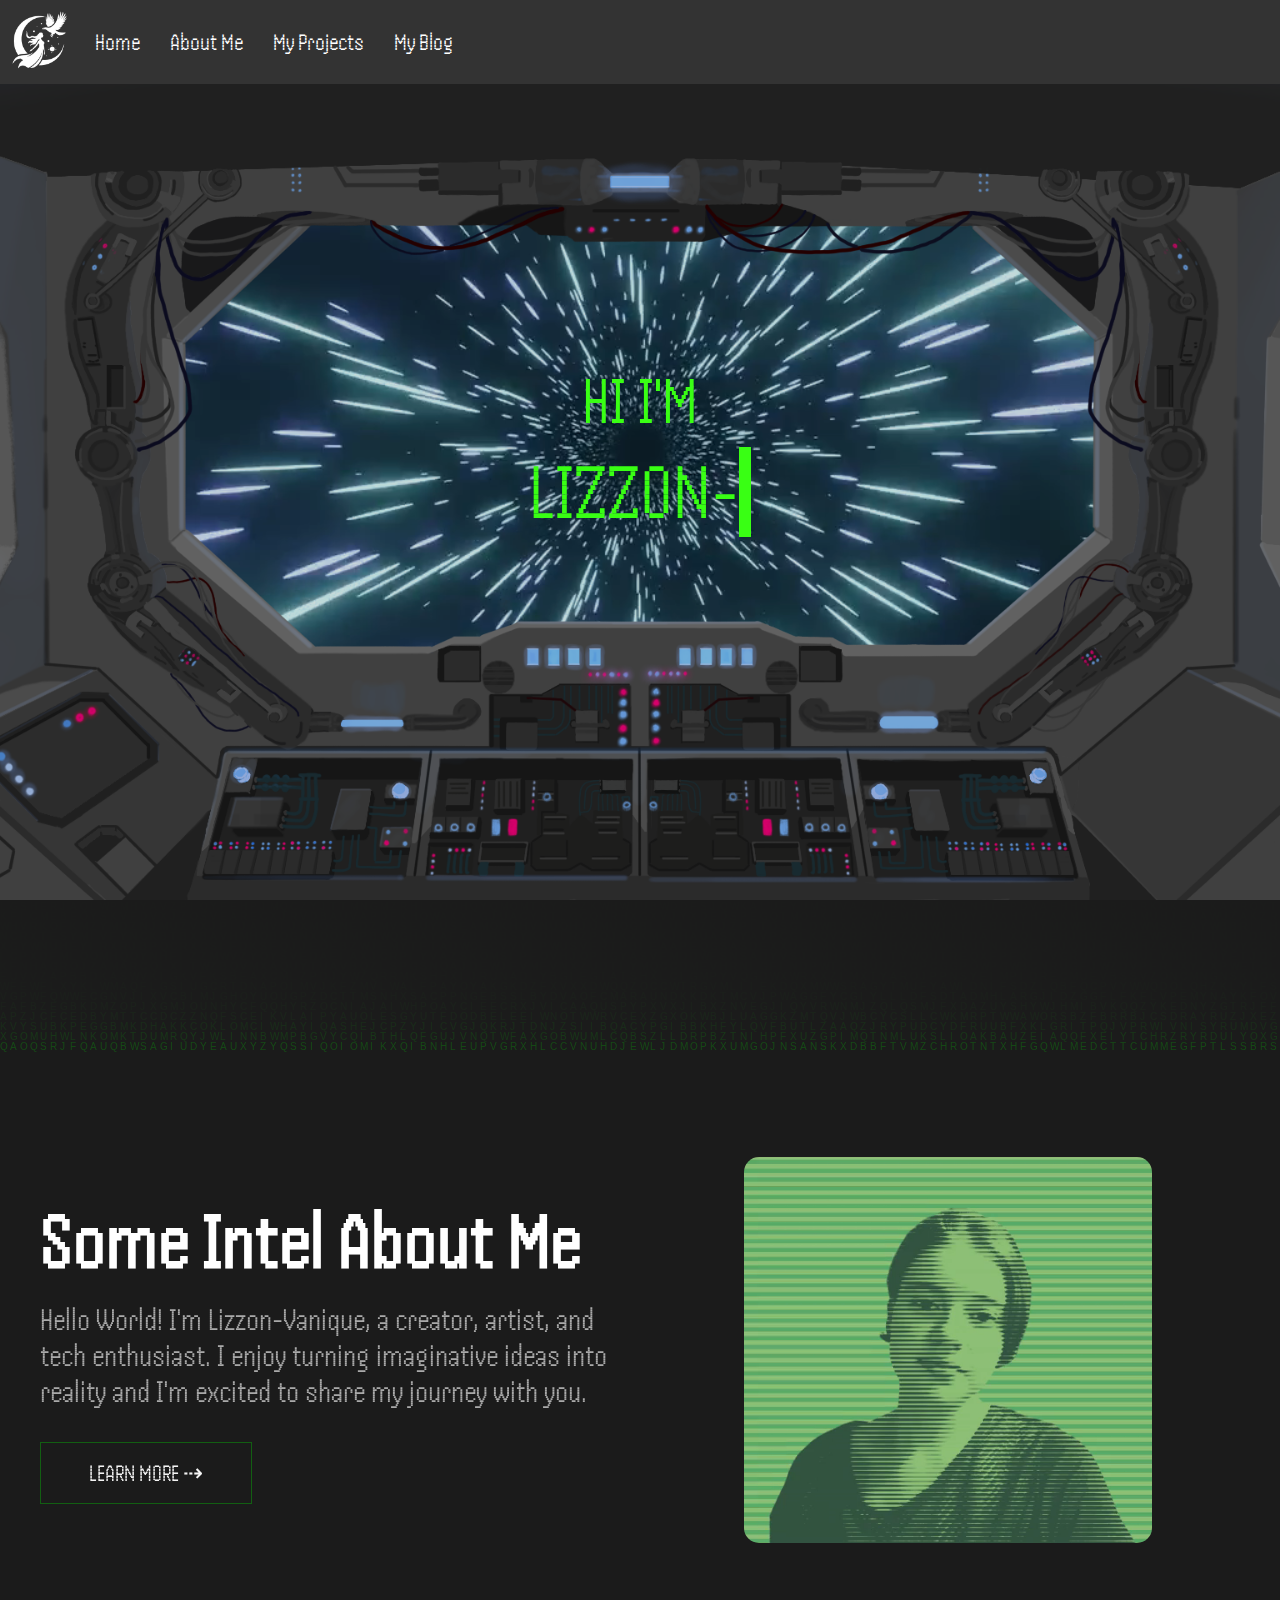
<file: index.html>
<!DOCTYPE html>
<html lang="en">
  <head>
    <meta charset="UTF-8" />
    <meta name="viewport" content="width=device-width, initial-scale=1.0" />
    <title>Lizzon-Vanique Portfolio</title>
    <link rel="stylesheet" href="styles/styles.css" />
    <link rel="preconnect" href="https://fonts.googleapis.com" />
    <link rel="preconnect" href="https://fonts.gstatic.com" crossorigin />
    <link
      href="https://fonts.googleapis.com/css2?family=Handjet:wght@100..900&display=swap"
      rel="stylesheet"
    />
  </head>
  <body>
    <!-- Navigation Bar -->
    <div id="navbar-placeholder"></div>

    <!-- Home Section with Background Video and Changing Text -->
    <section class="home" id="home">
      <div class="overlay"></div>
      <div class="video-container">
        <video autoplay loop muted playsinline preload="auto">
          <source
            src="res/Star%20Warp_Optimized.mp4"
            type="video/mp4"
          />
        </video>
      </div>
      <!-- Spaceship overlay image -->
      <img
        src="res/Spaceship%20Overlay.png"
        alt="Spaceship Overlay"
        class="spaceship-overlay"
      />
      <div class="centered-text">
        <div class="text-container">
          <div class="static-text">Hi I'm</div>
          <div class="typing-wrapper">
            <span class="typing-text" id="changing-text">Lizzon-Vanique</span>
          </div>
        </div>
      </div>
    </section>
    <!-- About Me Section -->
    <section class="about-me matrix-rain">
      <canvas></canvas>
      <div class="about-content">
        <div class="about-video">
          <video autoplay loop muted playsinline>
            <source
              src="res/Me with green filter.mp4"
              type="video/mp4"
              alt="Animated self-portrait"
            />
          </video>
        </div>
        <div class="about-text">
          <h2>Some Intel About Me</h2>
          <p>
            Hello World! I'm Lizzon-Vanique, a creator, artist, and tech enthusiast.
            I enjoy turning imaginative ideas into reality and I'm excited to share my journey with you.
          </p>
          <div class="btn-container">
            <a href="pages/about.html" class="btn">Learn More &#x21e2;</a>
          </div>
        </div>
      </div>
    </section>           
    <script src="js/script.js"></script>
  </body>
</html>
</file>
<file: styles/styles.css>
/* Reset basic styles */
html {
  scroll-behavior: smooth; /* Smooth scrolling */
}

* {
  margin: 0;
  padding: 0;
  box-sizing: border-box;
  font-family: "Handjet", cursive;
}

/* Navigation Bar */
.navbar {
  display: flex;
  align-items: center;
  position: fixed;
  top: 0;
  width: 100%;
  background-color: #333;
  z-index: 1000;
}

.navbar .logo img {
  height: 5rem;
  width: auto;
}

.navbar ul {
  list-style-type: none;
  display: flex;
  justify-content: left;
  margin: 0;
  padding: 0;
}

.navbar ul li {
  margin: 0 15px;
}

.navbar ul li a {
  text-decoration: none;
  color: white;
  font-size: 1.5rem;
  transition: color 0.3s ease;
}

.navbar ul li a:hover {
  color: #aaaaaa;
}

/* Home Section */
.home {
  height: 100vh;
  width: 100%;
  display: flex;
  justify-content: center;
  align-items: center;
  position: relative;
  overflow: hidden; /* Prevent overflow issues */
}

/* Video Container */
.video-container {
  position: absolute;
  top: 0;
  left: 0;
  width: 100%;
  height: 100%;
  display: flex;
  justify-content: center;
  align-items: center;
  z-index: 0; /* Ensure video is behind everything */
}

.video-container video {
  min-width: 100%;
  min-height: 100%;
  object-fit: cover;
}

/* Spaceship Overlay Image */
.spaceship-overlay {
  position: absolute;
  top: 0;
  left: 0;
  width: 100%;
  height: 100%;
  display: flex;
  justify-content: center;
  align-items: center;
  z-index: 2; /* Ensure it's on top of the video */
  object-fit: cover; /* Ensure the image covers the video area */
  pointer-events: none; /* Allow clicks to pass through if needed */
}

/* Dark overlay to slightly dim the background GIF */
.overlay {
  position: absolute;
  top: 0;
  left: 0;
  width: 100%;
  height: 100%;
  background-color: rgba(0, 0, 0, 0.15);
  z-index: 3; /* Ensure it's above the video but below the overlay image */
}

/* Centered Text Container */
.centered-text {
  z-index: 3; /* Ensure it's above everything else */
  text-align: center;
  display: flex;
  justify-content: center;
  align-items: center;
  height: 100vh;
  position: relative;
}

/* Text Container */
.text-container {
  position: relative;
  display: inline-block;
}

/* Static Text */
.static-text {
  color: #39ff14;
  font-size: 4.2rem;
  text-transform: uppercase;
  animation: breathe 3s ease-in-out infinite;
}

/* Typing Wrapper */
.typing-wrapper {
  display: inline-block;
  margin-top: 0.5rem;
}

/* Typing Text */
.typing-text {
  font-size: 5rem;
  color: #39ff14;
  text-transform: uppercase;
  white-space: nowrap;
  overflow: hidden;
  border-right: 0.15em solid #39ff14;
  animation: typing 4s steps(30, end), blink-caret 0.75s step-end infinite,
  breathe 3s ease-in-out infinite;
}

/* About Me Section */
.about-me {
  min-height: 100vh; /* Ensure the section covers the full viewport */
  width: 100%;
  display: flex;
  justify-content: center;
  align-items: center;
  padding: 4rem 2rem;
  background-color: transparent;
}

.matrix-rain{
  position: relative; /* This is important to position the canvas correctly */
  overflow: hidden;   /* Ensures no overflow if canvas goes outside the section */
}

.matrix-rain canvas {
  position: absolute;
  top: 0;
  left: 0;
  width: 100%;
  height: 100%;
  z-index: -1; /* Make sure the canvas stays behind other content */
}

.about-content {
  position: relative;
  display: flex;
  max-width: 1200px;
  width: 100%;
  align-items: center;
  gap: 2rem;
  flex-direction: row-reverse; /* Swap image and text positions */
  z-index: 1;
}

/* Media query for screens smaller than 768px (typical mobile screens) */
@media (max-width: 768px) {

  .static-text{
    font-size: 2rem;
  }

  .typing-text{
    font-size: 2.5rem;
  }

  .about-content {
    flex-direction: column; /* Stack video below text on smaller screens */
    text-align: center; /* Optional: Center-align text */
  }

  .about-video, .about-text {
    width: 100%; /* Ensure full width for both video and text */
  }

  .about-video video {
    width: 70%; /* Adjust video width for smaller screens */
    margin: 0 auto; /* Center video */
  }

  .btn-container{
    flex-direction: column;
  }

}

.about-text {
  flex: 1;
}

.about-text h2 {
  font-size: 5rem;
  color: #fff; /* White text for contrast */
  margin-bottom: 1rem;
}

.about-text p {
  font-size: 2rem;
  color: #aaaaaa; /* Light grey for paragraph text */
  margin-bottom: 2rem;
}

.btn-container {
  display: flex;
  justify-content: left;
  align-items: center;
}

.btn {
  text-decoration: none;
  border: 1px solid rgba(0, 255, 0, 0.3);
  position: relative;
  overflow: hidden;
  font-size: 1.5rem;
  padding: 1rem 3rem;
  color: #f4f4f4;
  text-transform: uppercase;
}

.btn:hover {
  box-shadow: 1px 1px 25px 10px rgba(0, 255, 0, 0.3);
}

.btn:before {
  content: "";
  position: absolute;
  top: 0;
  left: -100%;
  width: 100%;
  height: 100%;
  background: linear-gradient(
    120deg,
    transparent,
    rgba(0, 255, 0, 0.3),
    transparent
  );
  transition: all 650ms;
}

.btn:hover:before {
  left: 100%;
}

.about-video {
  flex: 1;
  display: flex;
  justify-content: center;
  align-items: center;
}

.about-video video {
  border-radius: 15px;
  width: 70%;
}

/* animation effects */
/* Typing effect */
@keyframes typing {
  from {
    width: 0;
  }
  to {
    width: 100%;
  }
}

/* Blinking cursor */
@keyframes blink-caret {
  from,
  to {
    border-color: transparent;
  }
  50% {
    border-color: #39ff14;
  }
}

@keyframes breathe {
  0% {
    text-shadow: 0 0 2px #39ff14, 0 0 4px rgba(0, 255, 0, 0.3), 
      0 0 6px rgba(0, 255, 0, 0.2);
  }
  50% {
    text-shadow: 0 0 3px #39ff14, 0 0 6px rgba(0, 255, 0, 0.4),
      0 0 8px rgba(0, 255, 0, 0.3);
  }
  100% {
    text-shadow: 0 0 2px #39ff14, 0 0 4px rgba(0, 255, 0, 0.3),
      0 0 6px rgba(0, 255, 0, 0.2);
  }
}
</file>
